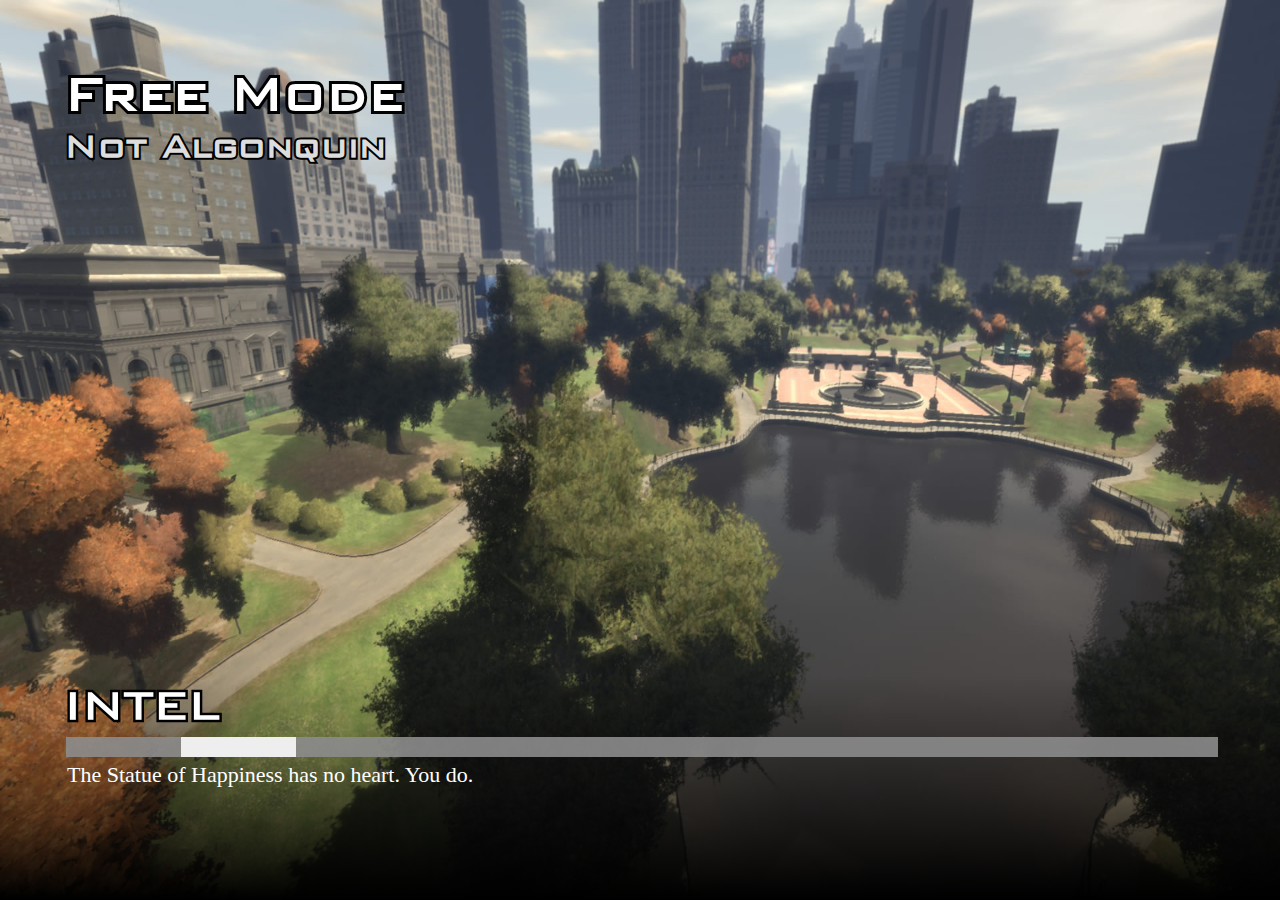
<file: [cfx-default]/[test]/example-loadscreen/index.html>
<html>
    <head>
        <link href="keks.css" rel="stylesheet" type="text/css" />
    </head>
    <body>
        <div class="backdrop">
            <div class="top">
                <h1 title="Free Mode">Free Mode</h1>
                <h2 title="Not Algonquin">Not Algonquin</h2>
            </div>

            <div class="letni">
                <h2 title="INTEL">Intel</h2>
                <h3></h3>
                <div class="loadbar"><div class="thingy"></div></div>
                <p>The Statue of Happiness has no heart. You do.</p>
            </div>
            <div class="bottom">
                <div id="gradient">
                </div>
            </div>
        </div>

<script type="text/javascript">
// this will actually restart the loading bar a lot, making multiple loading bars is an exercise to the reader... for now.
// for a set of possible events, see https://github.com/citizenfx/fivem/blob/master/code/components/loading-screens-five/src/LoadingScreens.cpp
var count = 0;
var thisCount = 0;

const emoji = {
    INIT_BEFORE_MAP_LOADED: [ '🍉' ],
    INIT_AFTER_MAP_LOADED: [ '🍋', '🍊' ],
    INIT_SESSION: [ '🍐', '🍅', '🍆' ],
};

const handlers = {
    startInitFunctionOrder(data)
    {
        count = data.count;

        document.querySelector('.letni h3').innerHTML += emoji[data.type][data.order - 1] || '';
    },

    initFunctionInvoking(data)
    {
        document.querySelector('.thingy').style.left = '0%';
        document.querySelector('.thingy').style.width = ((data.idx / count) * 100) + '%';
    },

    startDataFileEntries(data)
    {
        count = data.count;

        document.querySelector('.letni h3').innerHTML += "\u{1f358}";
    },

    performMapLoadFunction(data)
    {
        ++thisCount;

        document.querySelector('.thingy').style.left = '0%';
        document.querySelector('.thingy').style.width = ((thisCount / count) * 100) + '%';
    },

    onLogLine(data)
    {
        document.querySelector('.letni p').innerHTML = data.message + "..!";
    }
};

window.addEventListener('message', function(e)
{
    (handlers[e.data.eventName] || function() {})(e.data);
});
</script>
    </body>
</html>
</file>
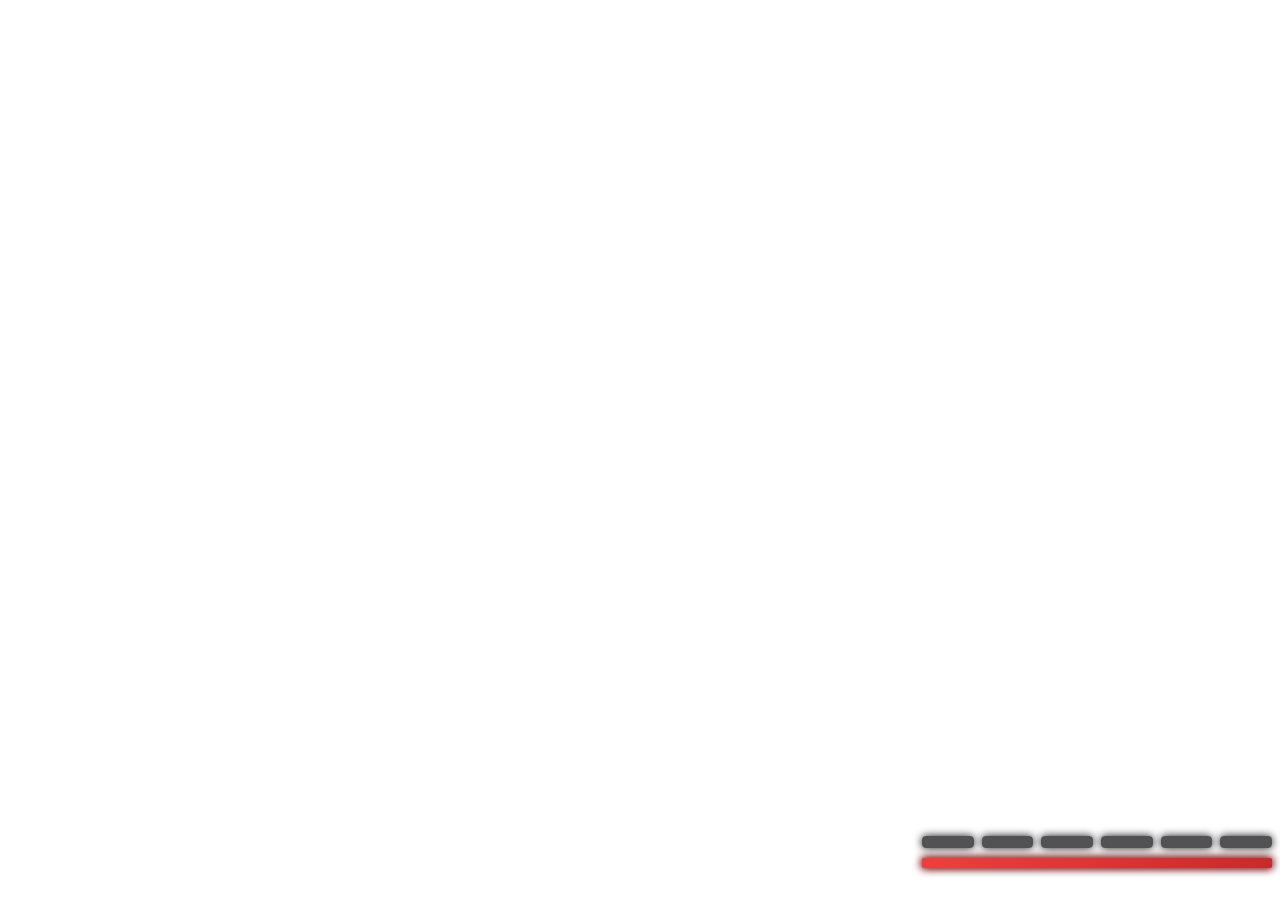
<file: [core]/lsa_hud/web/index.html>
<!DOCTYPE html>
<html lang="en">
  <head>
    <meta charset="UTF-8" />
    <meta name="viewport" content="width=device-width, initial-scale=1.0" />
    <title>lsa_hud</title>
    <link rel="stylesheet" href="style.css" />
  </head>
  <body>
    <div class="hud-container">
      <div class="armor-container">
        <div class="armor-segment"></div>
        <div class="armor-segment"></div>
        <div class="armor-segment"></div>
        <div class="armor-segment"></div>
        <div class="armor-segment"></div>
        <div class="armor-segment"></div>
      </div>
      <div class="health-container">
        <div class="health"></div>
      </div>
    </div>
    <script src="index.js"></script>
  </body>
</html>
</file>
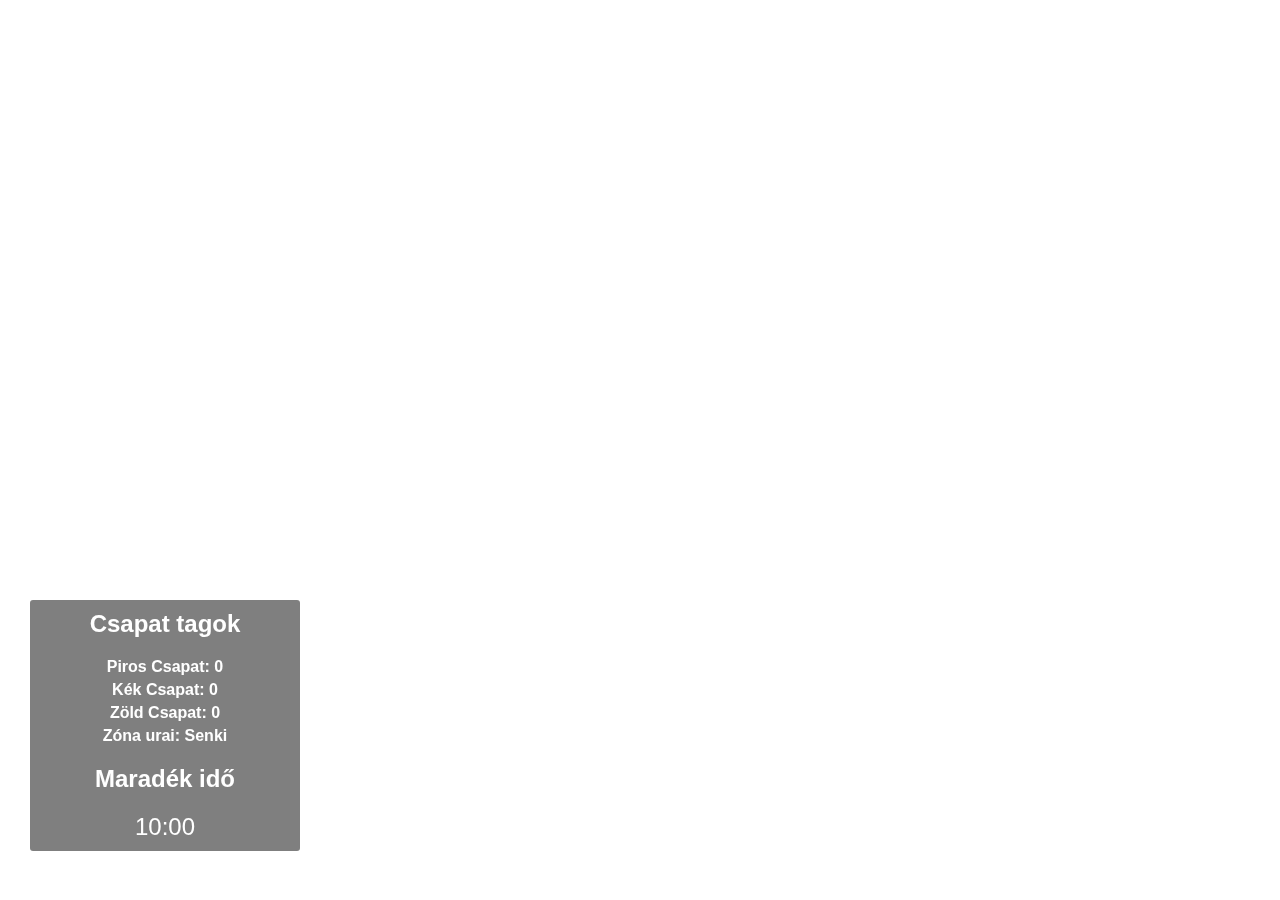
<file: [core]/nd-koth_hud/ui/index.html>
<!DOCTYPE html>
<html>
<head>
  <script src="nui://game/ui/jquery.js" type="text/javascript"></script>
  <link rel="stylesheet" type="text/css" href="style.css">
  <script src="app.js"></script>
</head>
<body>
  <div id="hud">
    <div id="team-scores">
      <h2>Csapat tagok</h2>
      <div id="team-1-score">
        <span>Piros Csapat: </span>
        <span id="team-1-points">0</span>
      </div>
      <div id="team-2-score">
        <span>Kék Csapat: </span>
        <span id="team-2-points">0</span>
      </div>
      <div id="team-3-score">
        <span>Zöld Csapat: </span>
        <span id="team-3-points">0</span>
      </div>
      <div id="team-zone">
        <span>Zóna urai: </span>
        <span id="team-zone-king">Senki</span>
      </div>
    </div>
    <div id="timer">
      <h2>Maradék idő</h2>
      <span id="time-left">10:00</span>
    </div>
  </div>
</body>
</html>
</file>
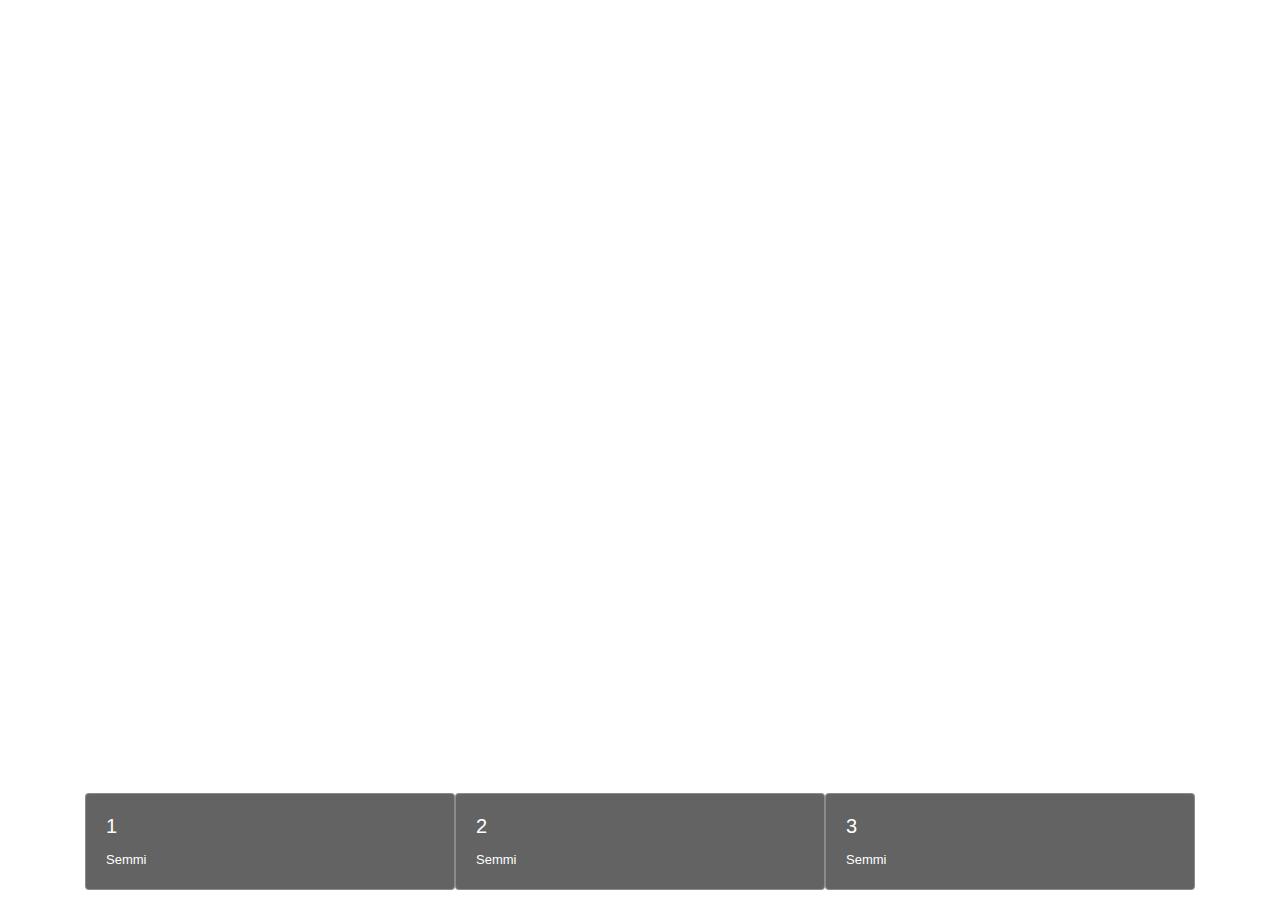
<file: [core]/nd_koth_inventory/UI/index.html>
<!DOCTYPE html>
<html lang="en">
<head>
    <meta charset="UTF-8">
    <meta name="viewport" content="width=device-width, initial-scale=1.0">
    <link rel="stylesheet" href="https://stackpath.bootstrapcdn.com/bootstrap/4.5.2/css/bootstrap.min.css">
    <style>
body {
    background-color: rgba(0, 0, 0, 0);
    display: flex;
    justify-content: center;
    align-items: flex-end;
    height: 100vh;
    margin: 0;
}

.card {
    margin-bottom: 10px;
    margin-top: 10px;
    background-color: rgba(0, 0, 0, 0.376);
}

.row {
    width: 100%;
    display: flex;
    justify-content: center;
}

.card-columns {
    column-count: 2;
    column-gap: 10px;
    position: relative;
    bottom: 0;
    left: 0;
}

.card-body {
    font-family: Arial, sans-serif;
    color: rgb(255, 255, 255);
    background-color: rgba(0, 0, 0, 0.376);
    border-radius: 3px;
    height: 25%;
}

.card-text {
    font-size: small;
}
    </style>
</head>
<body>
    <div class="container" style="display:flex; flex-direction:row;">
        <!-- Primary Weapon Slot -->
        <div class="row">
            <div class="col">
                <div class="card">
                    <div class="card-body">
                        <h5 class="card-title">1</h5>
                        <p class="card-text" id="label1">Semmi</p>
                    </div>
                </div>
            </div>
        </div>

        <!-- Secondary Weapon Slot -->
        <div class="row">
            <div class="col">
                <div class="card">
                    <div class="card-body">
                        <h5 class="card-title">2</h5>
                        <p class="card-text" id="label2">Semmi</p>
                    </div>
                </div>
            </div>
        </div>

        <!-- Throwable Slots (You can add more as needed) -->
        <div class="row">
            <div class="col">
                <div class="card">
                    <div class="card-body">
                        <h5 class="card-title">3</h5>
                        <p class="card-text" id="label3">Semmi</p>
                    </div>
                </div>
            </div>
        </div>
    </div>

        <!-- Custom Items Slots (You can add more as needed)
        <div class="row">
            <div class="col">
                <div class="card">
                    <div class="card-body">
                        <h5 class="card-title">3 (Support)</h5>
                        <p class="card-text" id="customItem1"></p>
                    </div>
                </div>
            </div>
        </div> -->

    <!-- Include Bootstrap JS for enhanced functionality -->
    <script src="https://code.jquery.com/jquery-3.5.1.slim.min.js"></script>
    <script src="https://cdn.jsdelivr.net/npm/@popperjs/core@2.5.3/dist/umd/popper.min.js"></script>
    <script src="https://stackpath.bootstrapcdn.com/bootstrap/4.5.2/js/bootstrap.min.js"></script>

    <script>
        // Function to update the inventory slots with data from Lua
        function updateInventory(data) {
            for (const slot in data) {
                const slotElement = document.getElementById(slot);
                if (slotElement) {
                    slotElement.textContent = data[slot] || "Empty";
                }
            }
        }

        // Listen for messages from Lua
        window.addEventListener('message', (event) => {
            const data = event.data;
            if (data.type === 'updateInventory') {
                updateInventory(data.inventoryData);
            }
        });
    </script>
</body>
</html>
</file>
<file: [cfx-default]/[test]/example-loadscreen/keks.css>
body
{
    margin: 0px;
    padding: 0px;
}

.backdrop
{
    position: relative;
    top: 0px;
    left: 0px;
    width: 100%;
    height: 100%;

    background-image: url(loadscreen.jpg);
    background-size: 100% 100%;
}

.bottom
{
    position: absolute;
    bottom: 0px;
    width: 100%;
    height: 100%;
}

#gradient
{
    position: absolute;
    bottom: 0px;
    width: 100%;

    height: 25%;

    background: linear-gradient(to bottom, rgba(0, 0, 0, 0) 0%, rgba(0, 0, 0, 1) 100%);
}

@font-face {
    font-family: 'BankGothic';
    src: url('bankgothic.ttf') format('truetype');
    font-weight: normal;
    font-style: normal;
}

h1, h2 {
  position: relative;
  background: transparent;
  z-index: 0;
}
/* add a single stroke */
h1:before, h2:before {
  content: attr(title);
  position: absolute;
  -webkit-text-stroke: 0.1em #000;
  left: 0;
  z-index: -1;
}


.letni
{
    position: absolute;
    left: 5%;
    right: 5%;
    bottom: 10%;

    z-index: 5;

    color: #fff;

    font-family: "Segoe UI";
}

.letni p
{
    font-size: 22px;

    margin-left: 3px;

    margin-top: 0px;
}

.letni h2, .letni h3
{
    font-family: BankGothic;

    text-transform: uppercase;

    font-size: 50px;

    margin: 0px;

    display: inline-block;
}

.top
{
    color: #fff;

    position: absolute;
    top: 7%;
    left: 5%;
    right: 5%;
}

.top h1
{
    font-family: BankGothic;
    font-size: 60px;

    margin: 0px;
}

.top h2
{
    font-family: BankGothic;
    font-size: 40px;

    margin: 0px;

    color: #ddd;
}

.loadbar
{
    width: 100%;
    background-color: rgba(140, 140, 140, .9);
    height: 20px;

    margin-left: 2px;
    margin-right: 3px;

    margin-top: 5px;
    margin-bottom: 5px;

    overflow: hidden;

    position: relative;

    display: block;
}

.thingy
{
    width: 10%;
    background-color: #eee;
    height: 20px;

    position: absolute;
    left: 10%;
}
</file>
<file: [core]/lsa_hud/web/style.css>
body {
  display: block;
  overflow: hidden;
}

.hud-container {
  position: relative;
  display: flex;
  flex-direction: column;
  justify-content: flex-end;
  align-items: flex-end;
  height: 100vh;
}

.health-container,
.armor-container {
  position: absolute;
  bottom: 40px;
  width: 350px;

  transform-origin: bottom right;
  /* transform: rotate(5deg); */
}

.health-container {
  height: 10px;
  box-shadow: 0px 0px 8px rgba(16, 17, 19, 1);
  background-color: rgba(16, 17, 19, 0.61);
  border-radius: 2px;
}

.health {
  width: 100%;
  float: right;
  height: 10px;
  border-radius: 2px;
  box-shadow: 0px 0px 8px #c92a2a;
  background: linear-gradient(to right, #f03e3e, #c92a2a);
  transition: width 0.5s ease;
}

.armor-container {
  margin-bottom: 20px;
  gap: 8px;
  flex-direction: row;
  display: flex;
}

.armor-segment {
  width: 58.3px;
  height: 12px;
  border-radius: 4px;
  box-shadow: 0px 0px 8px rgba(16, 17, 19, 1);
  background-color: rgba(16, 17, 19, 0.726);
  flex: 1;
  display: block;
  transition: background-color 0.5s ease;
}

.fa-shield {
  color: red;
  background-color: red;
}
</file>
<file: [core]/nd-koth_hud/ui/style.css>
body {
  font-family: Arial, sans-serif;
}

#hud {
  position: fixed;
  text-align: center;
  top: 600px;
  left: 30px;
  background-color: rgba(0, 0, 0, 0.5);
  color: #fff;
  padding: 10px;
  border-radius: 3px;
  width: 250px;
}

#team-scores {
  margin-bottom: 20px;
}

#team-scores h2,
#timer h2 {
  margin-top: 0;
}

#team-scores span,
#timer span {
  display: inline-block;
}

#team-1-score,
#team-2-score,
#team-3-score,
#team-zone {
  font-weight: bold;
  margin-top: 5px;
}



#time-left {
  font-size: 24px;
}
</file>
